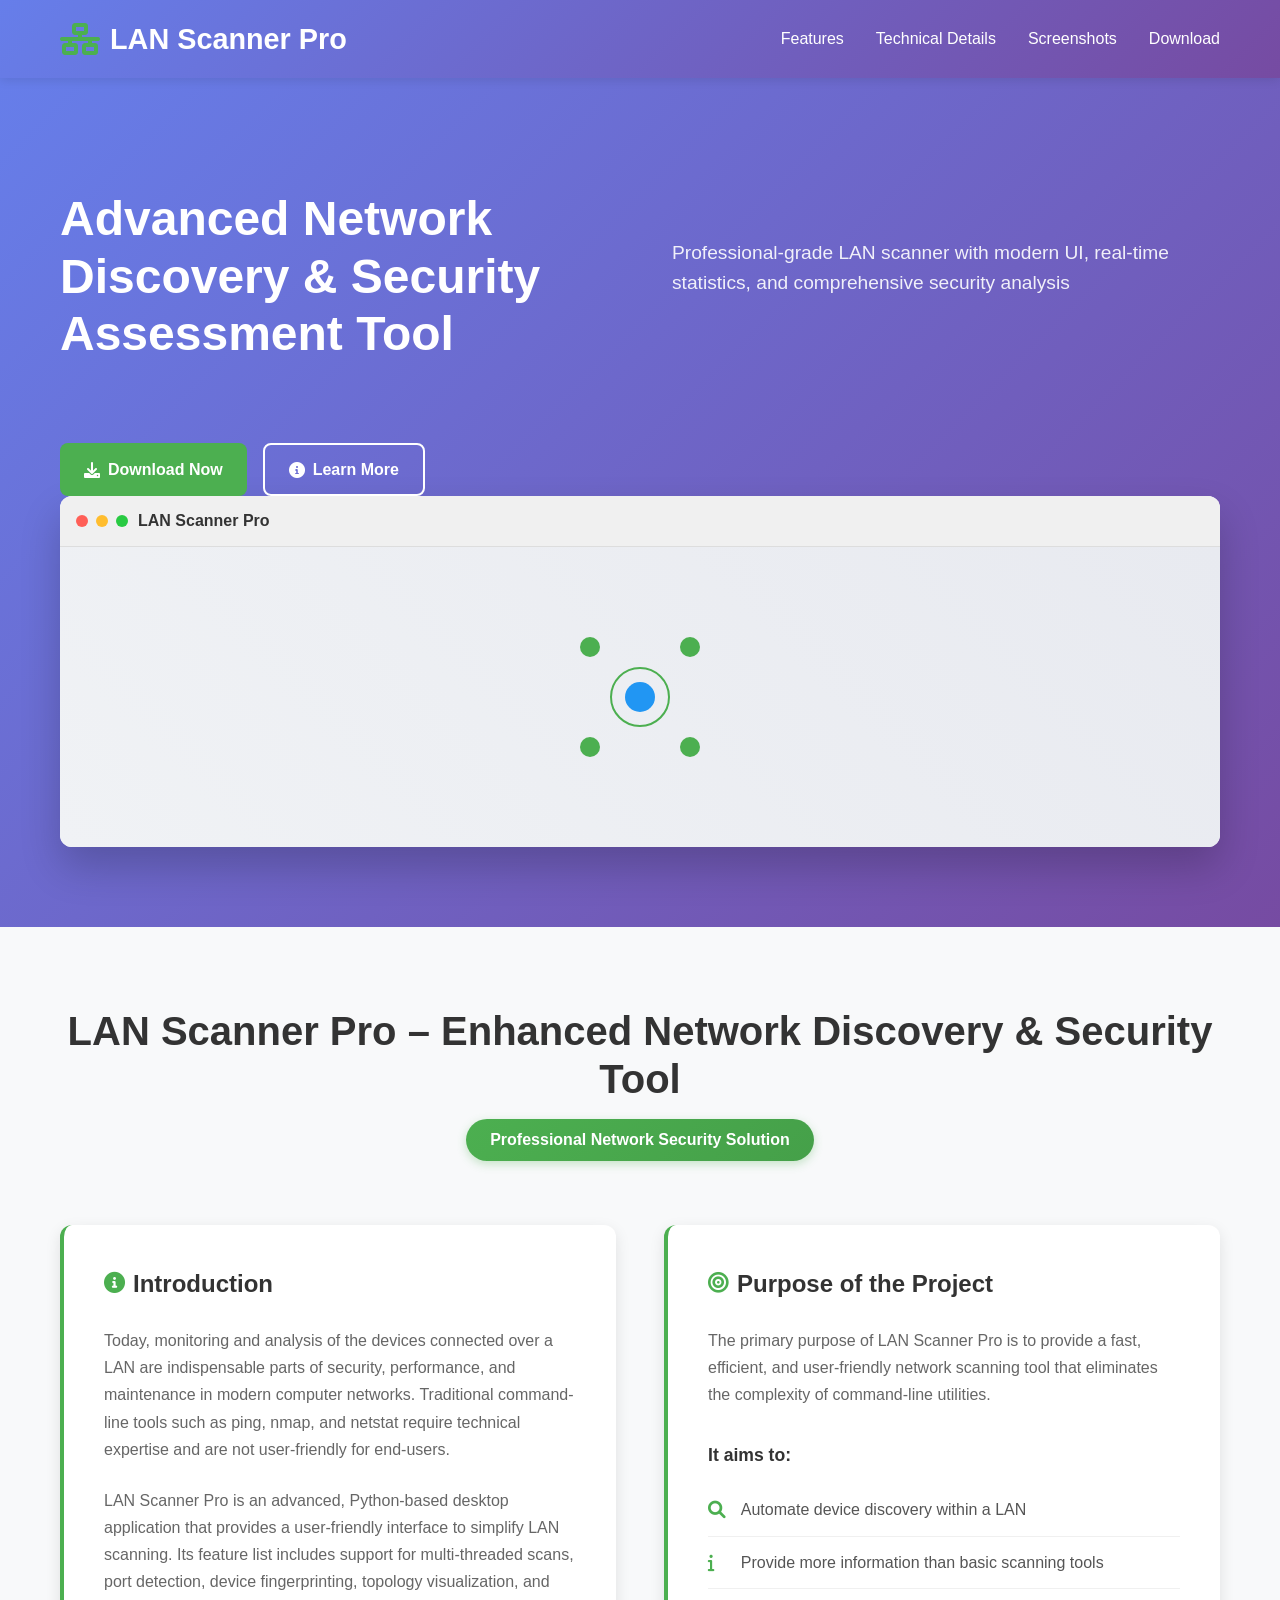
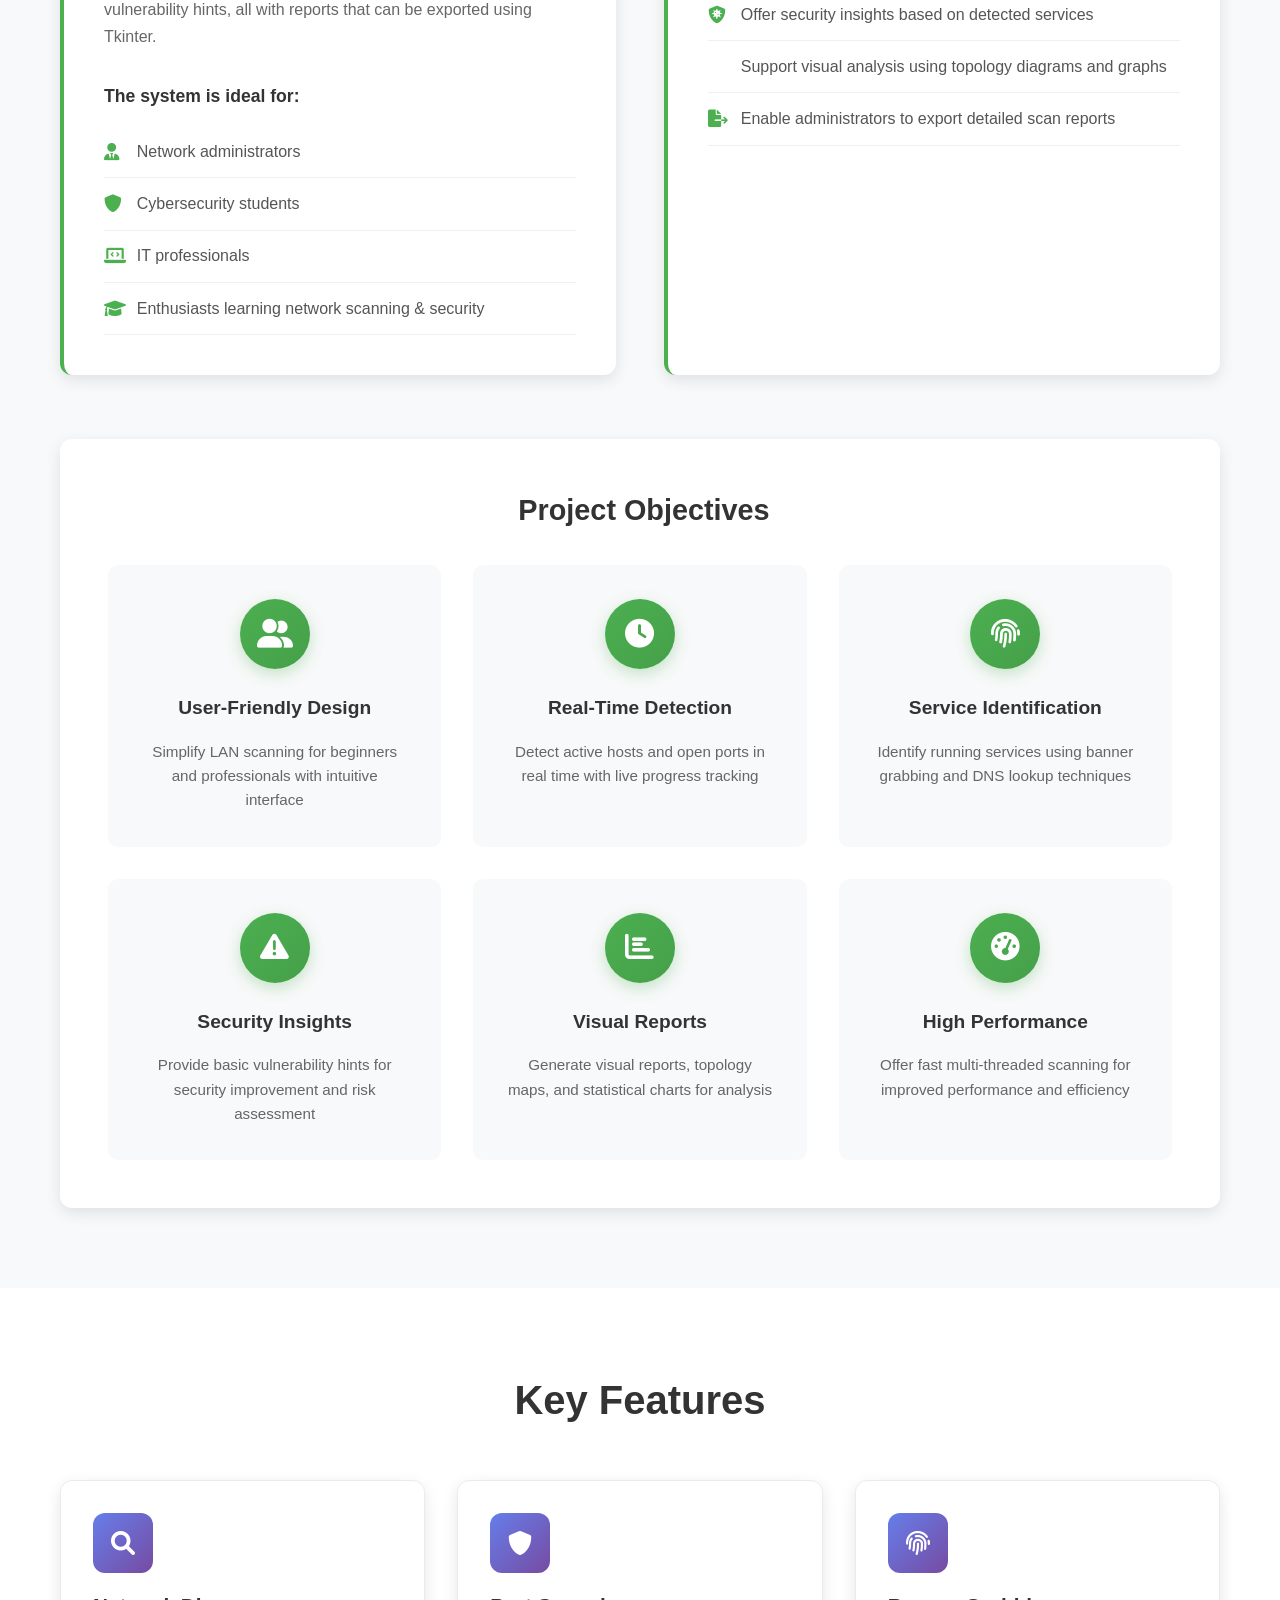
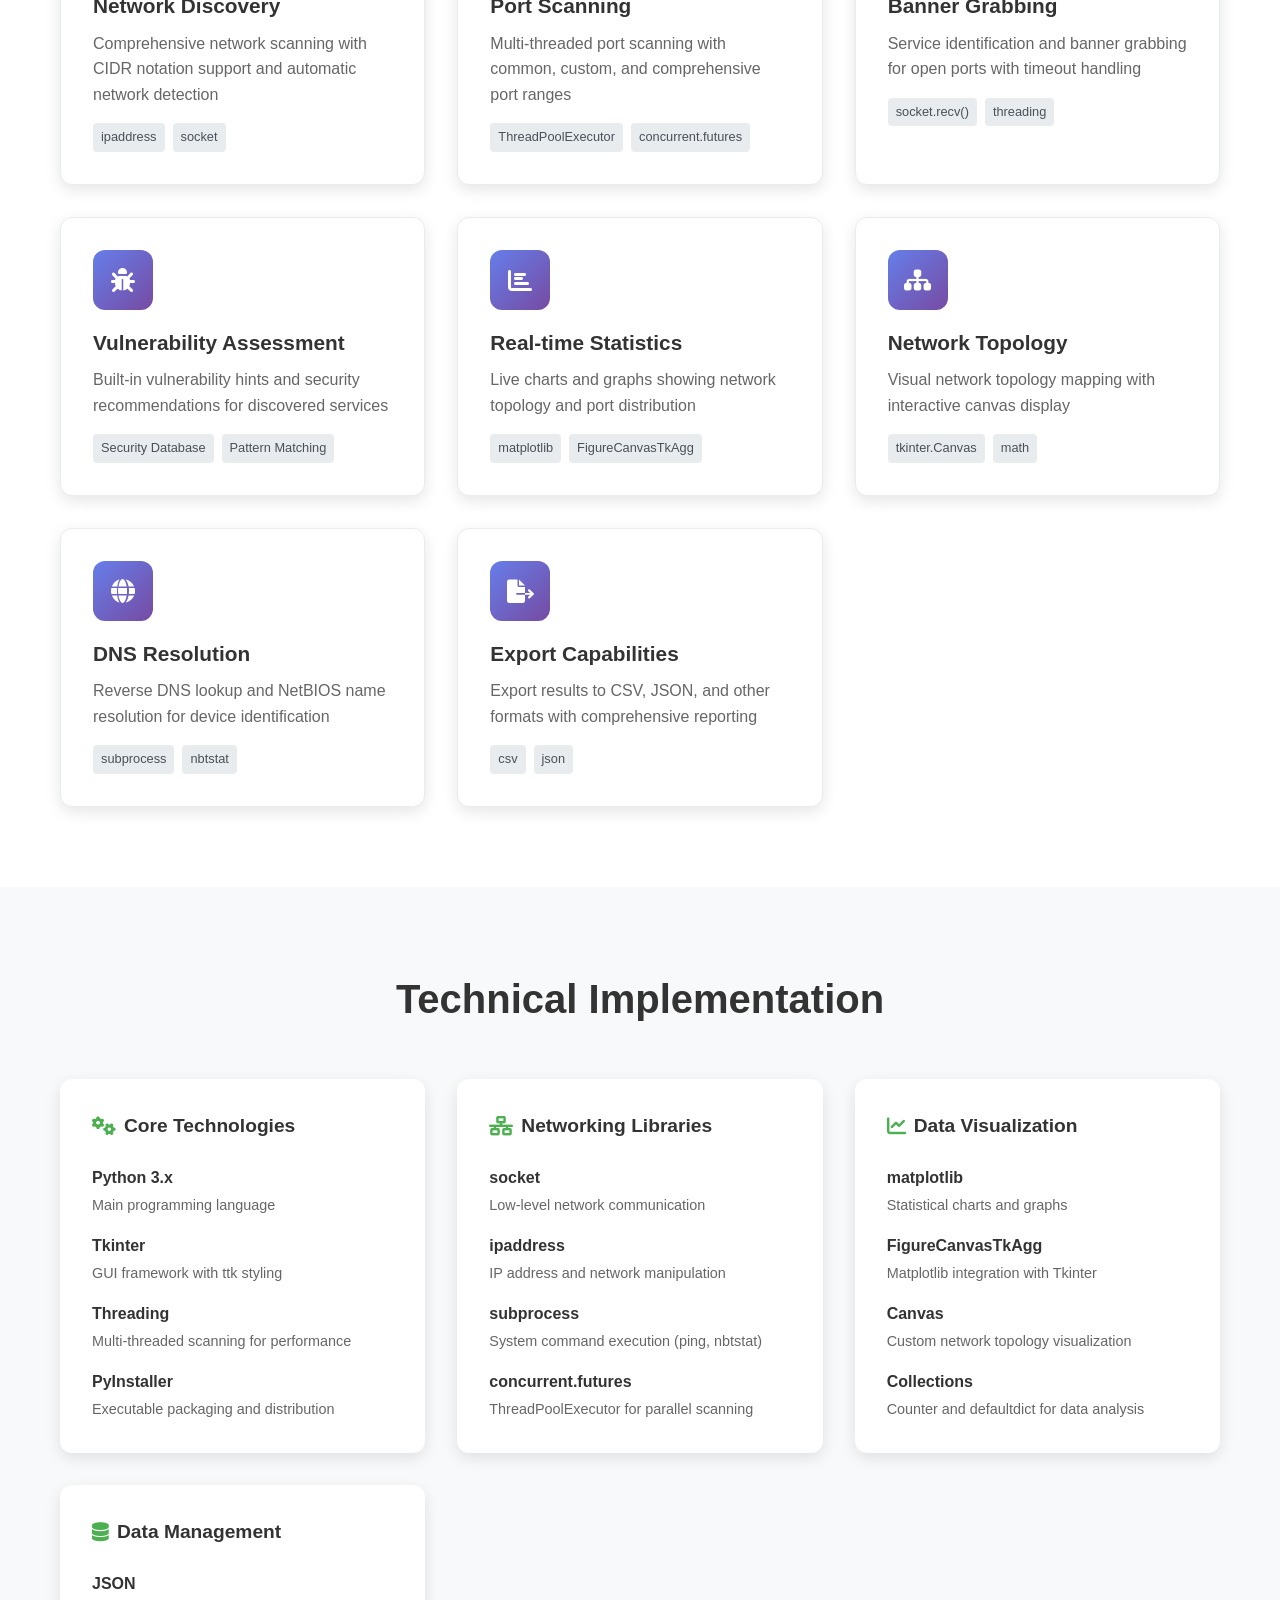
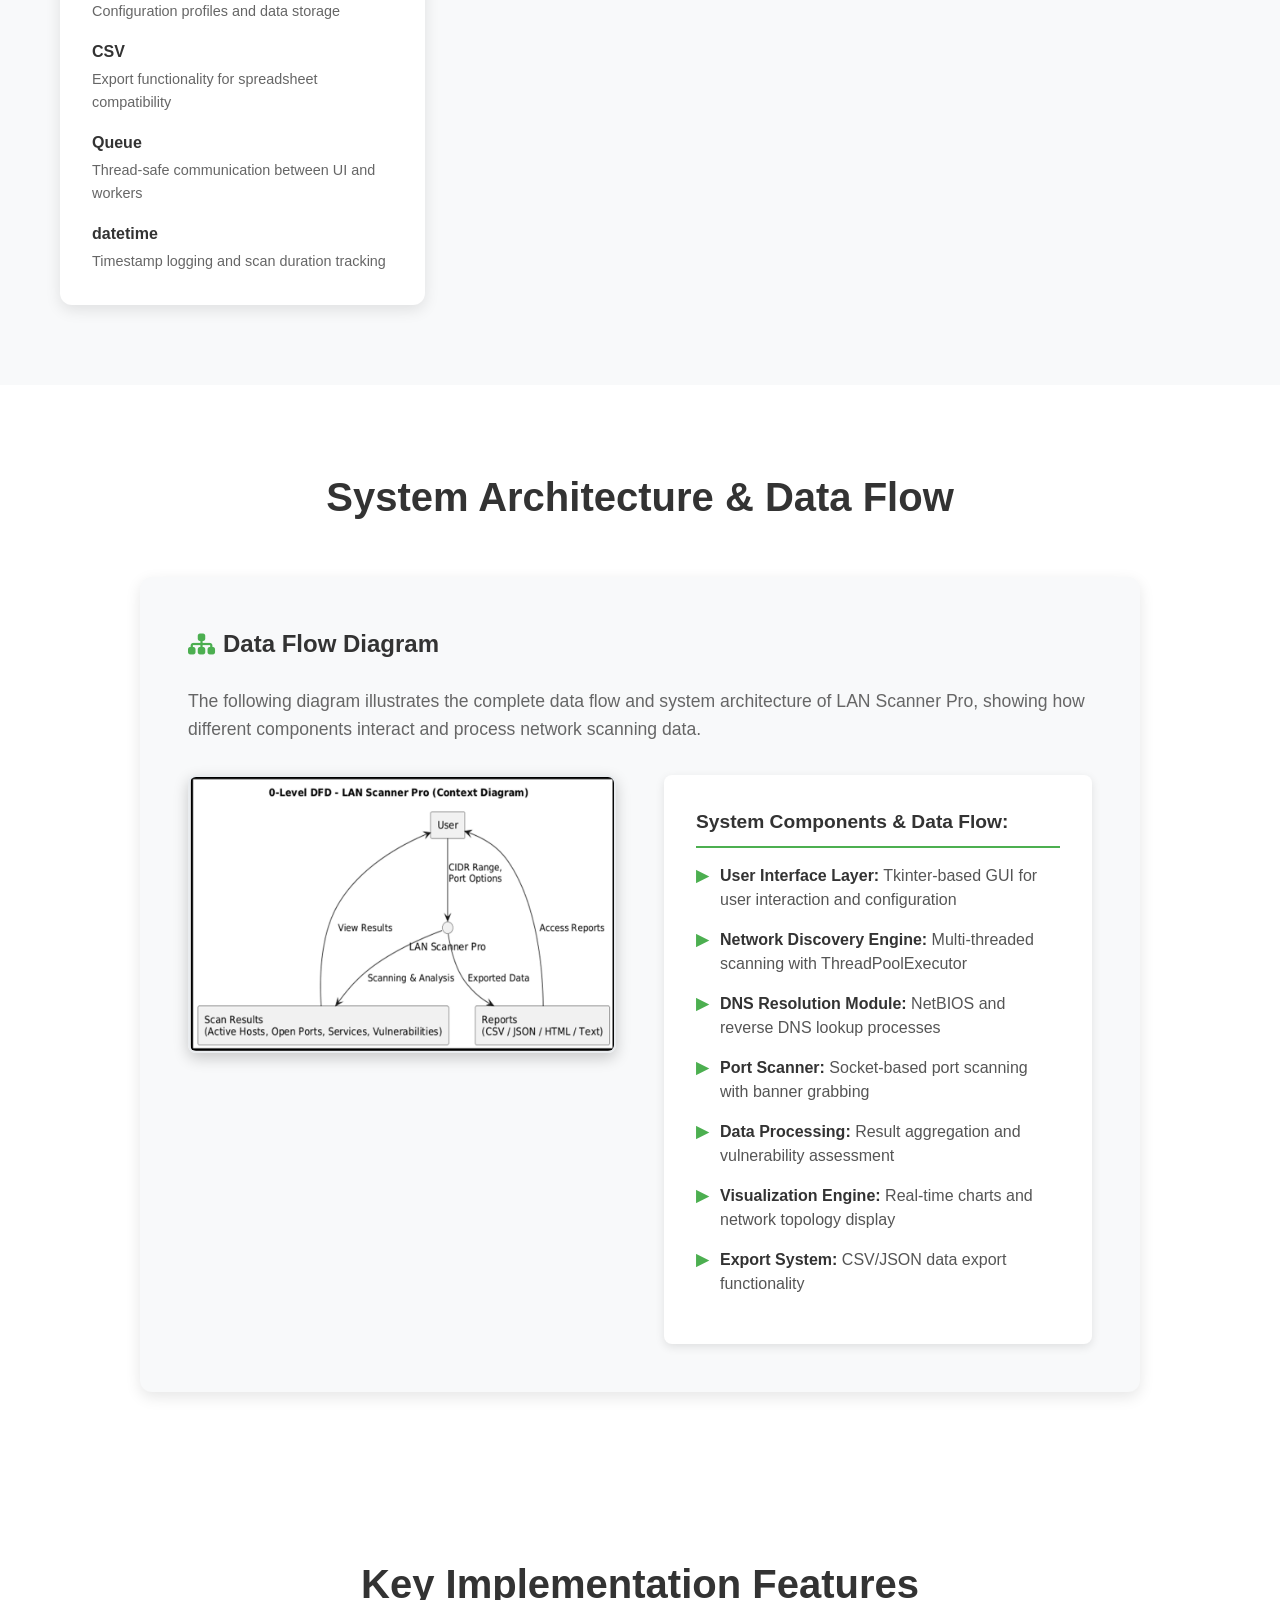
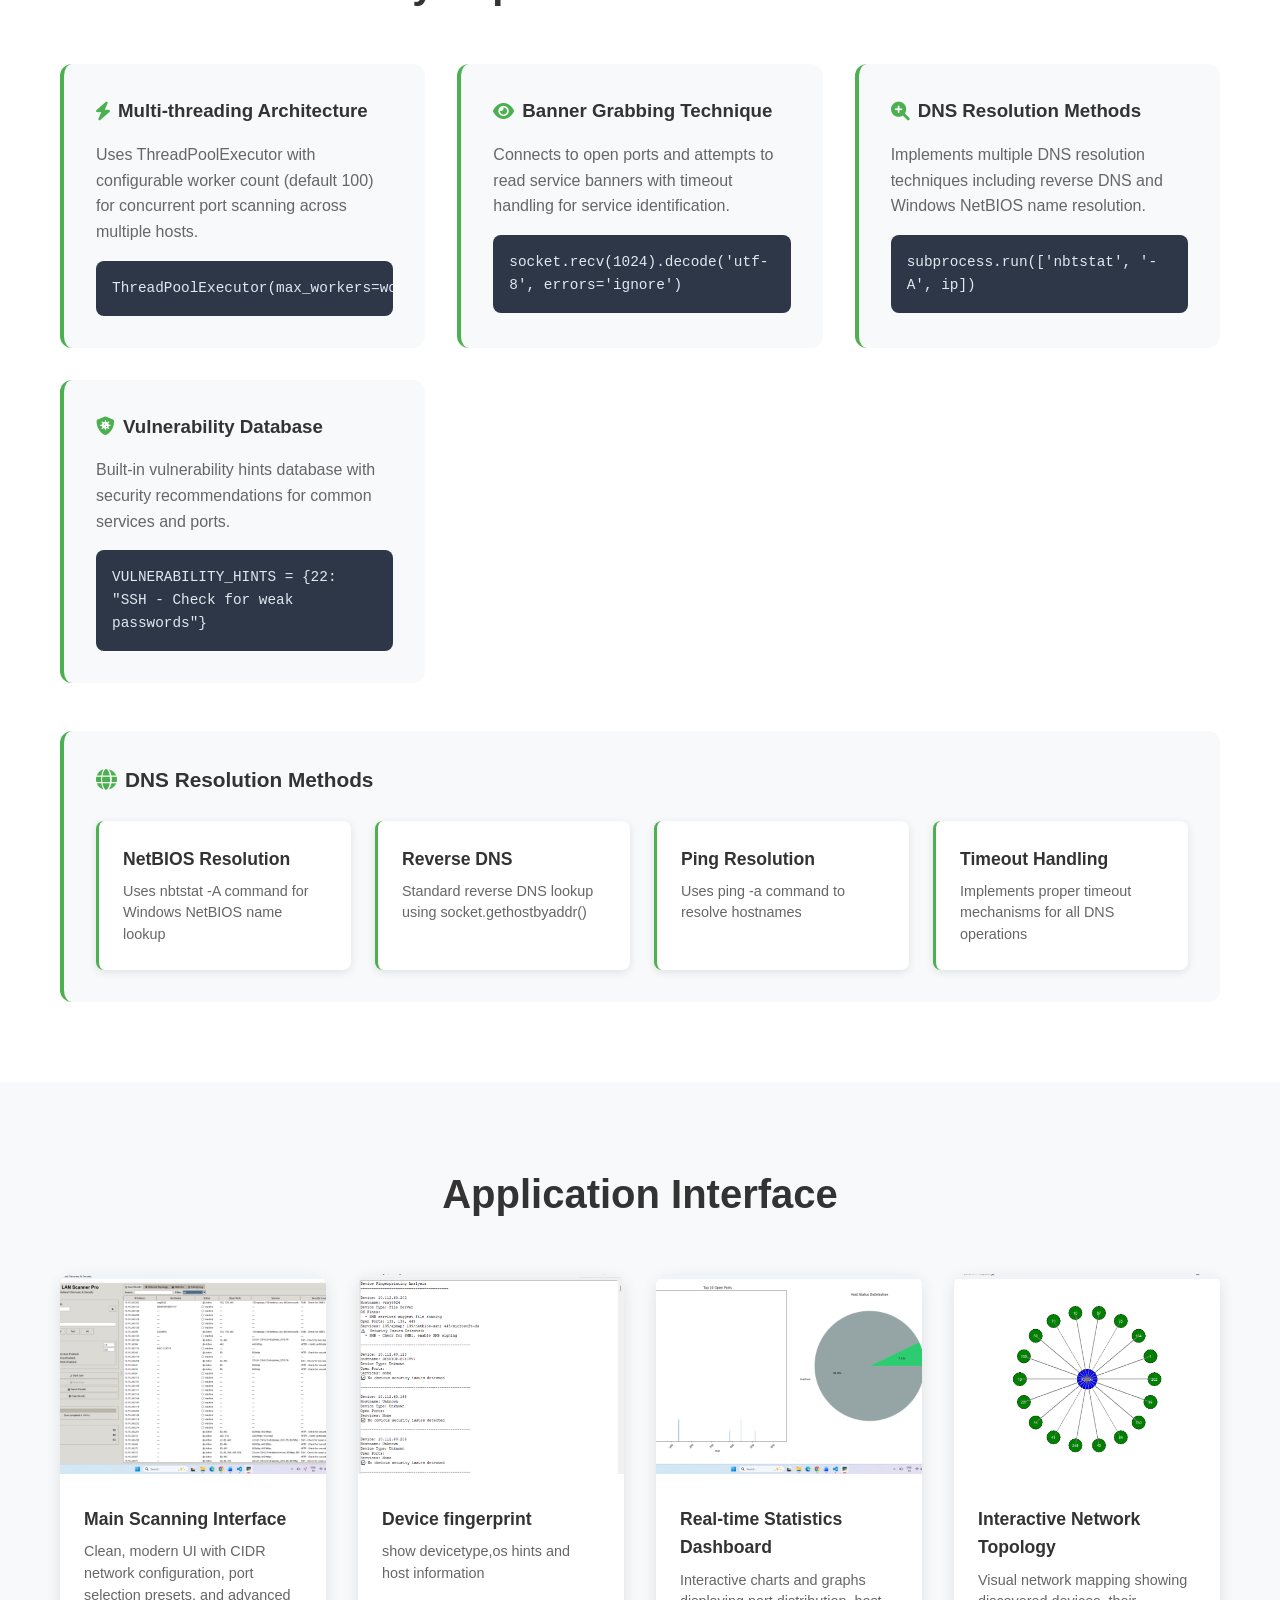
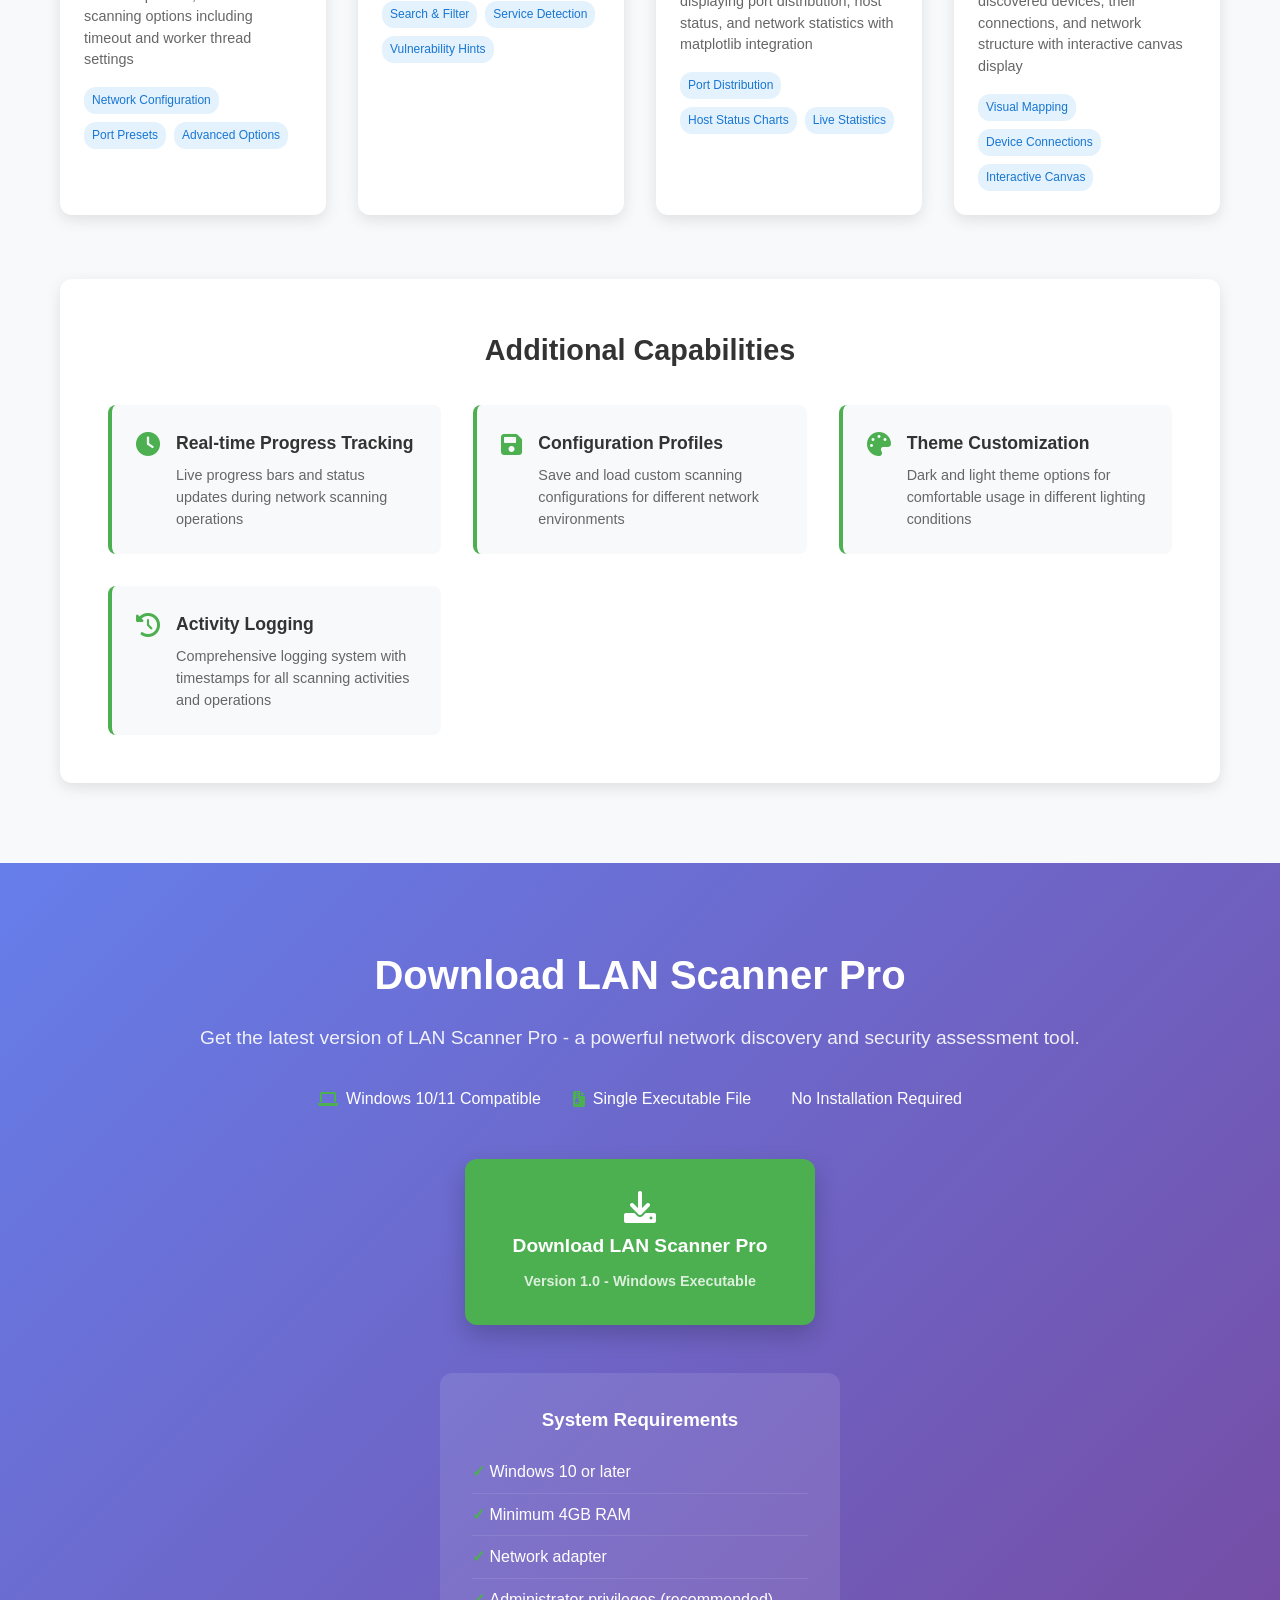
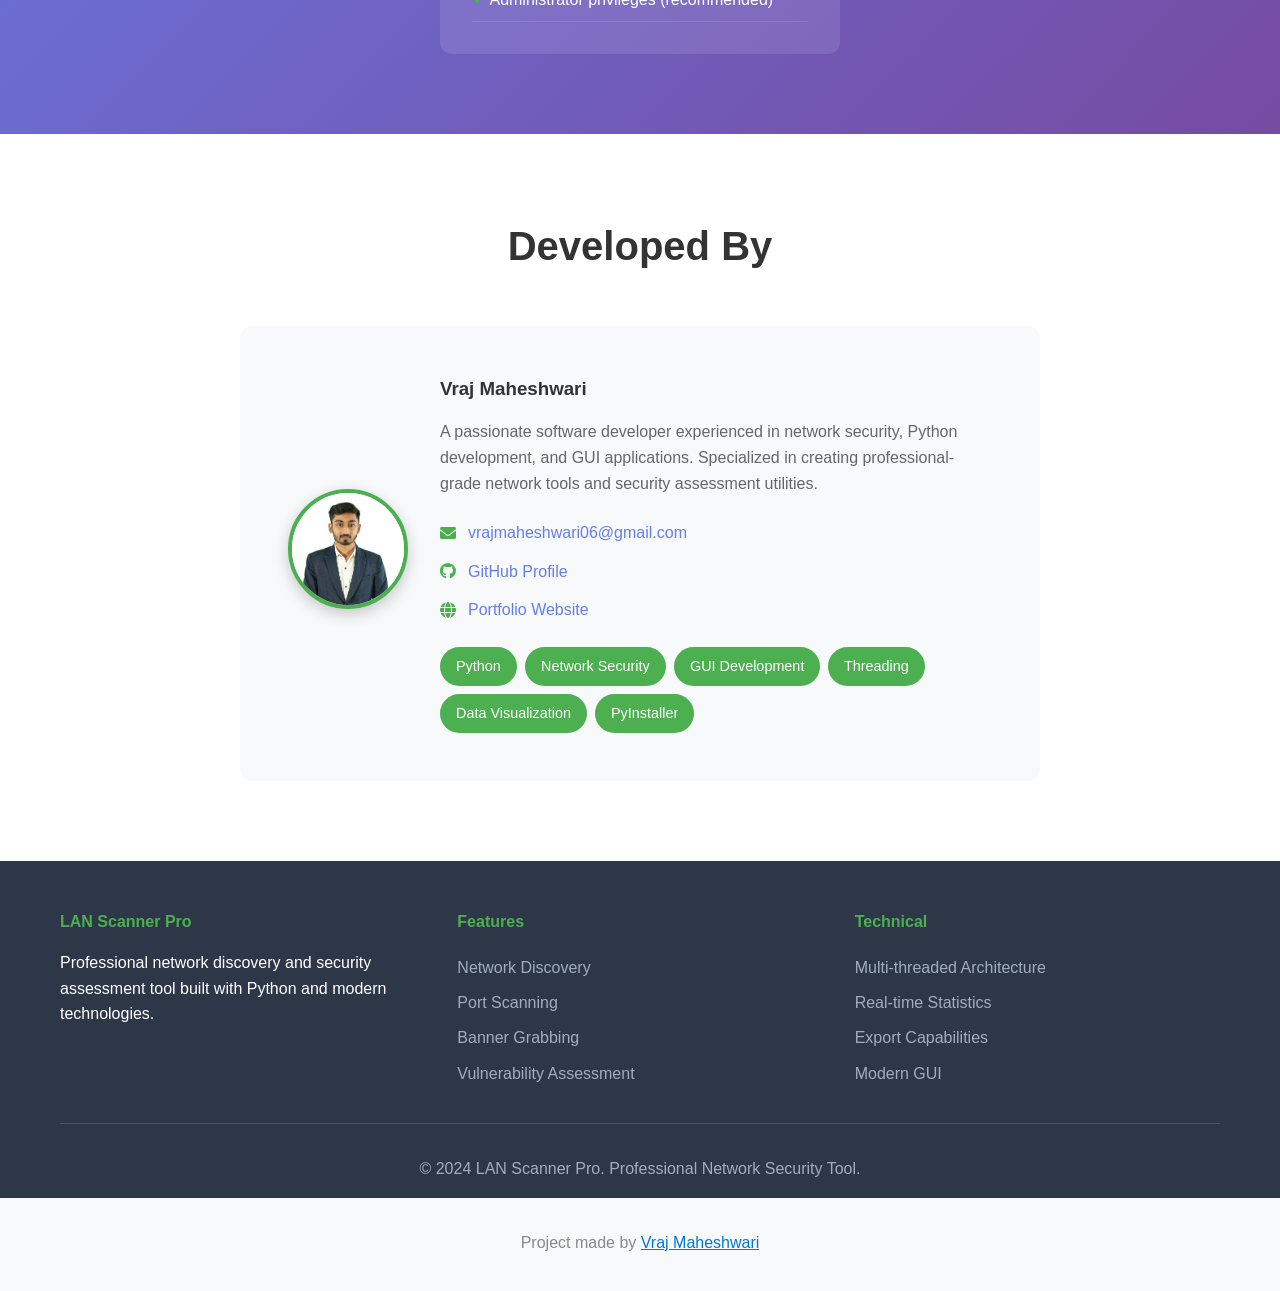
<file: index.html>
<!DOCTYPE html>
<html lang="en">
<head>
    <meta charset="UTF-8">
    <meta name="viewport" content="width=device-width, initial-scale=1.0">
    <title>LAN Scanner Pro - Network Discovery & Security Tool</title>
    <meta name="description" content="Professional network discovery and security assessment tool with multi-threaded scanning, banner grabbing, and real-time visualization.">
    <meta name="keywords" content="network scanner, port scanner, security tool, LAN discovery, network security, Python, tkinter">
        <meta name="robots" content="index, follow">
        <meta name="author" content="Vraj Maheshwari">
        <meta name="copyright" content="Vraj Maheshwari">
        <meta name="designer" content="Vraj Maheshwari">
        <link rel="canonical" href="https://vraj-maheshwari.github.io/Advanced_Lanscanner/">
        <meta name="creator" content="Vraj Maheshwari">
        <!-- Project Attribution -->
        <meta name="project:creator" content="Vraj Maheshwari">
        <meta name="project:creator:url" content="https://vraj.great-site.net/">
        <!-- Open Graph Meta Tags -->
        <meta property="og:title" content="LAN Scanner Pro - Network Discovery & Security Tool">
        <meta property="og:description" content="Professional network discovery and security assessment tool with multi-threaded scanning, banner grabbing, and real-time visualization.">
        <meta property="og:type" content="website">
        <meta property="og:url" content="https://vraj-maheshwari.github.io/Advanced_Lanscanner/">
        <meta property="og:image" content="https://vraj-maheshwari.github.io/Advanced_Lanscanner/og-image.png">
        <!-- Twitter Card Meta Tags -->
        <meta name="twitter:card" content="summary_large_image">
        <meta name="twitter:title" content="LAN Scanner Pro - Network Discovery & Security Tool">
        <meta name="twitter:description" content="Professional network discovery and security assessment tool with multi-threaded scanning, banner grabbing, and real-time visualization.">
        <meta name="twitter:image" content="https://vraj-maheshwari.github.io/Advanced_Lanscanner/og-image.png">
        <!-- Structured Data (JSON-LD) -->
        <script type="application/ld+json">
        {
            "@context": "https://schema.org",
            "@type": "SoftwareApplication",
            "name": "LAN Scanner Pro",
            "operatingSystem": "Windows",
            "applicationCategory": "SecurityApplication",
            "description": "Professional network discovery and security assessment tool with multi-threaded scanning, banner grabbing, and real-time visualization.",
            "url": "https://vraj-maheshwari.github.io/Advanced_Lanscanner/",
            "image": "https://vraj-maheshwari.github.io/Advanced_Lanscanner/og-image.png",
            "author": {
                "@type": "Person",
                "name": "Vraj Maheshwari",
                "url": "https://vraj.great-site.net/"
            }
        }
        </script>
    <link rel="stylesheet" href="style.css">
    <link href="https://cdnjs.cloudflare.com/ajax/libs/font-awesome/6.0.0/css/all.min.css" rel="stylesheet">
    <link rel="icon" type="image/x-icon" href="icon.png">


    <meta name="google-site-verification" content="qqjX-pkSClE5EkDddnLVBtpR7NV6axhPqvYsci2EZiw" />
</head>
<body>
    <!-- Header -->
    <header class="header">
        <div class="container">
            <div class="header-content">
                <div class="logo">
                    <i class="fas fa-network-wired"></i>
                    <h1>LAN Scanner Pro</h1>
                </div>
                <nav class="nav">
                    <a href="#features">Features</a>
                    <a href="#technical">Technical Details</a>
                    <a href="#screenshots">Screenshots</a>
                    <a href="#download">Download</a>
                </nav>
            </div>
        </div>
    </header>

    <!-- Hero Section -->
    <section class="hero">
        <div class="container">
            <div class="hero-content">
                <h2>Advanced Network Discovery & Security Assessment Tool</h2>
                <p>Professional-grade LAN scanner with modern UI, real-time statistics, and comprehensive security analysis</p>
                <div class="hero-buttons">
                    <a href="#download" class="btn btn-primary">
                        <i class="fas fa-download"></i> Download Now
                    </a>
                    <a href="#features" class="btn btn-secondary">
                        <i class="fas fa-info-circle"></i> Learn More
                    </a>
                </div>
            </div>
            <div class="hero-image">
                <div class="app-preview">
                    <div class="window-bar">
                        <div class="window-controls">
                            <span class="control close"></span>
                            <span class="control minimize"></span>
                            <span class="control maximize"></span>
                        </div>
                        <span class="window-title">LAN Scanner Pro</span>
                    </div>
                    <div class="app-content">
                        <div class="scanning-animation">
                            <div class="network-node central"></div>
                            <div class="network-node node1"></div>
                            <div class="network-node node2"></div>
                            <div class="network-node node3"></div>
                            <div class="network-node node4"></div>
                            <div class="scan-wave"></div>
                        </div>
                    </div>
                </div>
            </div>
        </div>
    </section>

    <!-- Project Overview Section -->
    <section class="project-overview">
        <div class="container">
            <div class="overview-content">
                <div class="project-header">
                    <h2>LAN Scanner Pro – Enhanced Network Discovery & Security Tool</h2>
                    <div class="project-badge">
                        <span class="badge-text">Professional Network Security Solution</span>
                    </div>
                </div>
                
                <div class="overview-grid">
                    <div class="overview-section">
                        <h3><i class="fas fa-info-circle"></i> Introduction</h3>
                        <p>Today, monitoring and analysis of the devices connected over a LAN are indispensable parts of security, performance, and maintenance in modern computer networks. Traditional command-line tools such as ping, nmap, and netstat require technical expertise and are not user-friendly for end-users.</p>
                        
                        <p>LAN Scanner Pro is an advanced, Python-based desktop application that provides a user-friendly interface to simplify LAN scanning. Its feature list includes support for multi-threaded scans, port detection, device fingerprinting, topology visualization, and vulnerability hints, all with reports that can be exported using Tkinter.</p>
                        
                        <div class="target-audience">
                            <h4>The system is ideal for:</h4>
                            <ul class="audience-list">
                                <li><i class="fas fa-user-tie"></i> Network administrators</li>
                                <li><i class="fas fa-shield-alt"></i> Cybersecurity students</li>
                                <li><i class="fas fa-laptop-code"></i> IT professionals</li>
                                <li><i class="fas fa-graduation-cap"></i> Enthusiasts learning network scanning & security</li>
                            </ul>
                        </div>
                    </div>
                    
                    <div class="overview-section">
                        <h3><i class="fas fa-bullseye"></i> Purpose of the Project</h3>
                        <p>The primary purpose of LAN Scanner Pro is to provide a fast, efficient, and user-friendly network scanning tool that eliminates the complexity of command-line utilities.</p>
                        
                        <div class="purpose-goals">
                            <h4>It aims to:</h4>
                            <ul class="goals-list">
                                <li><i class="fas fa-search"></i> Automate device discovery within a LAN</li>
                                <li><i class="fas fa-info"></i> Provide more information than basic scanning tools</li>
                                <li><i class="fas fa-shield-virus"></i> Offer security insights based on detected services</li>
                                <li><i class="fas fa-chart-network"></i> Support visual analysis using topology diagrams and graphs</li>
                                <li><i class="fas fa-file-export"></i> Enable administrators to export detailed scan reports</li>
                            </ul>
                        </div>
                    </div>
                </div>
                
                <div class="objectives-section">
                    <h3><i class="fas fa-target"></i> Project Objectives</h3>
                    <div class="objectives-grid">
                        <div class="objective-card">
                            <div class="objective-icon">
                                <i class="fas fa-user-friends"></i>
                            </div>
                            <h4>User-Friendly Design</h4>
                            <p>Simplify LAN scanning for beginners and professionals with intuitive interface</p>
                        </div>
                        
                        <div class="objective-card">
                            <div class="objective-icon">
                                <i class="fas fa-clock"></i>
                            </div>
                            <h4>Real-Time Detection</h4>
                            <p>Detect active hosts and open ports in real time with live progress tracking</p>
                        </div>
                        
                        <div class="objective-card">
                            <div class="objective-icon">
                                <i class="fas fa-fingerprint"></i>
                            </div>
                            <h4>Service Identification</h4>
                            <p>Identify running services using banner grabbing and DNS lookup techniques</p>
                        </div>
                        
                        <div class="objective-card">
                            <div class="objective-icon">
                                <i class="fas fa-exclamation-triangle"></i>
                            </div>
                            <h4>Security Insights</h4>
                            <p>Provide basic vulnerability hints for security improvement and risk assessment</p>
                        </div>
                        
                        <div class="objective-card">
                            <div class="objective-icon">
                                <i class="fas fa-chart-bar"></i>
                            </div>
                            <h4>Visual Reports</h4>
                            <p>Generate visual reports, topology maps, and statistical charts for analysis</p>
                        </div>
                        
                        <div class="objective-card">
                            <div class="objective-icon">
                                <i class="fas fa-tachometer-alt"></i>
                            </div>
                            <h4>High Performance</h4>
                            <p>Offer fast multi-threaded scanning for improved performance and efficiency</p>
                        </div>
                    </div>
                </div>
            </div>
        </div>
    </section>

    <!-- Features Section -->
    <section id="features" class="features">
        <div class="container">
            <h2>Key Features</h2>
            <div class="features-grid">
                <div class="feature-card">
                    <div class="feature-icon">
                        <i class="fas fa-search"></i>
                    </div>
                    <h3>Network Discovery</h3>
                    <p>Comprehensive network scanning with CIDR notation support and automatic network detection</p>
                    <div class="tech-details">
                        <span class="tech-tag">ipaddress</span>
                        <span class="tech-tag">socket</span>
                    </div>
                </div>

                <div class="feature-card">
                    <div class="feature-icon">
                        <i class="fas fa-shield-alt"></i>
                    </div>
                    <h3>Port Scanning</h3>
                    <p>Multi-threaded port scanning with common, custom, and comprehensive port ranges</p>
                    <div class="tech-details">
                        <span class="tech-tag">ThreadPoolExecutor</span>
                        <span class="tech-tag">concurrent.futures</span>
                    </div>
                </div>

                <div class="feature-card">
                    <div class="feature-icon">
                        <i class="fas fa-fingerprint"></i>
                    </div>
                    <h3>Banner Grabbing</h3>
                    <p>Service identification and banner grabbing for open ports with timeout handling</p>
                    <div class="tech-details">
                        <span class="tech-tag">socket.recv()</span>
                        <span class="tech-tag">threading</span>
                    </div>
                </div>

                <div class="feature-card">
                    <div class="feature-icon">
                        <i class="fas fa-bug"></i>
                    </div>
                    <h3>Vulnerability Assessment</h3>
                    <p>Built-in vulnerability hints and security recommendations for discovered services</p>
                    <div class="tech-details">
                        <span class="tech-tag">Security Database</span>
                        <span class="tech-tag">Pattern Matching</span>
                    </div>
                </div>

                <div class="feature-card">
                    <div class="feature-icon">
                        <i class="fas fa-chart-bar"></i>
                    </div>
                    <h3>Real-time Statistics</h3>
                    <p>Live charts and graphs showing network topology and port distribution</p>
                    <div class="tech-details">
                        <span class="tech-tag">matplotlib</span>
                        <span class="tech-tag">FigureCanvasTkAgg</span>
                    </div>
                </div>

                <div class="feature-card">
                    <div class="feature-icon">
                        <i class="fas fa-sitemap"></i>
                    </div>
                    <h3>Network Topology</h3>
                    <p>Visual network topology mapping with interactive canvas display</p>
                    <div class="tech-details">
                        <span class="tech-tag">tkinter.Canvas</span>
                        <span class="tech-tag">math</span>
                    </div>
                </div>

                <div class="feature-card">
                    <div class="feature-icon">
                        <i class="fas fa-globe"></i>
                    </div>
                    <h3>DNS Resolution</h3>
                    <p>Reverse DNS lookup and NetBIOS name resolution for device identification</p>
                    <div class="tech-details">
                        <span class="tech-tag">subprocess</span>
                        <span class="tech-tag">nbtstat</span>
                    </div>
                </div>

                <div class="feature-card">
                    <div class="feature-icon">
                        <i class="fas fa-file-export"></i>
                    </div>
                    <h3>Export Capabilities</h3>
                    <p>Export results to CSV, JSON, and other formats with comprehensive reporting</p>
                    <div class="tech-details">
                        <span class="tech-tag">csv</span>
                        <span class="tech-tag">json</span>
                    </div>
                </div>
            </div>
        </div>
    </section>

    <!-- Technical Details Section -->
    <section id="technical" class="technical">
        <div class="container">
            <h2>Technical Implementation</h2>
            <div class="tech-grid">
                <div class="tech-category">
                    <h3><i class="fas fa-cogs"></i> Core Technologies</h3>
                    <div class="tech-list">
                        <div class="tech-item">
                            <strong>Python 3.x</strong>
                            <span>Main programming language</span>
                        </div>
                        <div class="tech-item">
                            <strong>Tkinter</strong>
                            <span>GUI framework with ttk styling</span>
                        </div>
                        <div class="tech-item">
                            <strong>Threading</strong>
                            <span>Multi-threaded scanning for performance</span>
                        </div>
                        <div class="tech-item">
                            <strong>PyInstaller</strong>
                            <span>Executable packaging and distribution</span>
                        </div>
                    </div>
                </div>

                <div class="tech-category">
                    <h3><i class="fas fa-network-wired"></i> Networking Libraries</h3>
                    <div class="tech-list">
                        <div class="tech-item">
                            <strong>socket</strong>
                            <span>Low-level network communication</span>
                        </div>
                        <div class="tech-item">
                            <strong>ipaddress</strong>
                            <span>IP address and network manipulation</span>
                        </div>
                        <div class="tech-item">
                            <strong>subprocess</strong>
                            <span>System command execution (ping, nbtstat)</span>
                        </div>
                        <div class="tech-item">
                            <strong>concurrent.futures</strong>
                            <span>ThreadPoolExecutor for parallel scanning</span>
                        </div>
                    </div>
                </div>

                <div class="tech-category">
                    <h3><i class="fas fa-chart-line"></i> Data Visualization</h3>
                    <div class="tech-list">
                        <div class="tech-item">
                            <strong>matplotlib</strong>
                            <span>Statistical charts and graphs</span>
                        </div>
                        <div class="tech-item">
                            <strong>FigureCanvasTkAgg</strong>
                            <span>Matplotlib integration with Tkinter</span>
                        </div>
                        <div class="tech-item">
                            <strong>Canvas</strong>
                            <span>Custom network topology visualization</span>
                        </div>
                        <div class="tech-item">
                            <strong>Collections</strong>
                            <span>Counter and defaultdict for data analysis</span>
                        </div>
                    </div>
                </div>

                <div class="tech-category">
                    <h3><i class="fas fa-database"></i> Data Management</h3>
                    <div class="tech-list">
                        <div class="tech-item">
                            <strong>JSON</strong>
                            <span>Configuration profiles and data storage</span>
                        </div>
                        <div class="tech-item">
                            <strong>CSV</strong>
                            <span>Export functionality for spreadsheet compatibility</span>
                        </div>
                        <div class="tech-item">
                            <strong>Queue</strong>
                            <span>Thread-safe communication between UI and workers</span>
                        </div>
                        <div class="tech-item">
                            <strong>datetime</strong>
                            <span>Timestamp logging and scan duration tracking</span>
                        </div>
                    </div>
                </div>
            </div>
        </div>
    </section>

    <!-- System Architecture Section -->
    <section class="architecture">
        <div class="container">
            <h2>System Architecture & Data Flow</h2>
            <div class="architecture-content">
                <div class="dfd-section">
                    <h3><i class="fas fa-sitemap"></i> Data Flow Diagram</h3>
                    <p>The following diagram illustrates the complete data flow and system architecture of LAN Scanner Pro, showing how different components interact and process network scanning data.</p>
                    <div class="dfd-container">
                        <img src="image.png" alt="LAN Scanner Pro Data Flow Diagram" class="dfd-image">
                        <div class="dfd-description">
                            <h4>System Components & Data Flow:</h4>
                            <ul>
                                <li><strong>User Interface Layer:</strong> Tkinter-based GUI for user interaction and configuration</li>
                                <li><strong>Network Discovery Engine:</strong> Multi-threaded scanning with ThreadPoolExecutor</li>
                                <li><strong>DNS Resolution Module:</strong> NetBIOS and reverse DNS lookup processes</li>
                                <li><strong>Port Scanner:</strong> Socket-based port scanning with banner grabbing</li>
                                <li><strong>Data Processing:</strong> Result aggregation and vulnerability assessment</li>
                                <li><strong>Visualization Engine:</strong> Real-time charts and network topology display</li>
                                <li><strong>Export System:</strong> CSV/JSON data export functionality</li>
                            </ul>
                        </div>
                    </div>
                </div>
            </div>
        </div>
    </section>

    <!-- Implementation Details -->
    <section class="implementation">
        <div class="container">
            <h2>Key Implementation Features</h2>
            <div class="implementation-grid">
                <div class="impl-card">
                    <h3><i class="fas fa-bolt"></i> Multi-threading Architecture</h3>
                    <p>Uses ThreadPoolExecutor with configurable worker count (default 100) for concurrent port scanning across multiple hosts.</p>
                    <div class="code-snippet">
                        <code>ThreadPoolExecutor(max_workers=workers)</code>
                    </div>
                </div>

                <div class="impl-card">
                    <h3><i class="fas fa-eye"></i> Banner Grabbing Technique</h3>
                    <p>Connects to open ports and attempts to read service banners with timeout handling for service identification.</p>
                    <div class="code-snippet">
                        <code>socket.recv(1024).decode('utf-8', errors='ignore')</code>
                    </div>
                </div>

                <div class="impl-card">
                    <h3><i class="fas fa-search-plus"></i> DNS Resolution Methods</h3>
                    <p>Implements multiple DNS resolution techniques including reverse DNS and Windows NetBIOS name resolution.</p>
                    <div class="code-snippet">
                        <code>subprocess.run(['nbtstat', '-A', ip])</code>
                    </div>
                </div>

                <div class="impl-card">
                    <h3><i class="fas fa-shield-virus"></i> Vulnerability Database</h3>
                    <p>Built-in vulnerability hints database with security recommendations for common services and ports.</p>
                    <div class="code-snippet">
                        <code>VULNERABILITY_HINTS = {22: "SSH - Check for weak passwords"}</code>
                    </div>
                </div>
            </div>
        </div>
    </section>

    <!-- Screenshots Section -->
    <section id="screenshots" class="screenshots">
        <div class="container">
            <h2>Application Interface</h2>
            <div class="screenshot-grid">
                <div class="screenshot-item">
                    <img src="Screenshot 2025-11-19 230451.png" alt="Main Scanning Interface" class="screenshot-image">
                    <div class="screenshot-info">
                        <h4>Main Scanning Interface</h4>
                        <p>Clean, modern UI with CIDR network configuration, port selection presets, and advanced scanning options including timeout and worker thread settings</p>
                        <div class="screenshot-features">
                            <span class="feature-tag">Network Configuration</span>
                            <span class="feature-tag">Port Presets</span>
                            <span class="feature-tag">Advanced Options</span>
                        </div>
                    </div>
                </div>
                <div class="screenshot-item">
                    <img src="Screenshot 2025-11-19 230559.png" alt="Scan Results Table" class="screenshot-image">
                    <div class="screenshot-info">
                        <h4>Device fingerprint</h4>
                        <p>show devicetype,os hints and host information</p>
                        <div class="screenshot-features">
                            <span class="feature-tag">Search & Filter</span>
                            <span class="feature-tag">Service Detection</span>
                            <span class="feature-tag">Vulnerability Hints</span>
                        </div>
                    </div>
                </div>
                <div class="screenshot-item">
                    <img src="Screenshot 2025-11-19 230655.png" alt="Statistics Dashboard" class="screenshot-image">
                    <div class="screenshot-info">
                        <h4>Real-time Statistics Dashboard</h4>
                        <p>Interactive charts and graphs displaying port distribution, host status, and network statistics with matplotlib integration</p>
                        <div class="screenshot-features">
                            <span class="feature-tag">Port Distribution</span>
                            <span class="feature-tag">Host Status Charts</span>
                            <span class="feature-tag">Live Statistics</span>
                        </div>
                    </div>
                </div>
                <div class="screenshot-item">
                    <img src="Screenshot 2025-11-19 230717.png" alt="Network Topology" class="screenshot-image">
                    <div class="screenshot-info">
                        <h4>Interactive Network Topology</h4>
                        <p>Visual network mapping showing discovered devices, their connections, and network structure with interactive canvas display</p>
                        <div class="screenshot-features">
                            <span class="feature-tag">Visual Mapping</span>
                            <span class="feature-tag">Device Connections</span>
                            <span class="feature-tag">Interactive Canvas</span>
                        </div>
                    </div>
                </div>
            </div>
            
            <!-- Additional Features Section -->
            <div class="additional-features">
                <h3>Additional Capabilities</h3>
                <div class="features-list">
                    <div class="feature-highlight">
                        <i class="fas fa-clock"></i>
                        <div>
                            <h4>Real-time Progress Tracking</h4>
                            <p>Live progress bars and status updates during network scanning operations</p>
                        </div>
                    </div>
                    <div class="feature-highlight">
                        <i class="fas fa-save"></i>
                        <div>
                            <h4>Configuration Profiles</h4>
                            <p>Save and load custom scanning configurations for different network environments</p>
                        </div>
                    </div>
                    <div class="feature-highlight">
                        <i class="fas fa-palette"></i>
                        <div>
                            <h4>Theme Customization</h4>
                            <p>Dark and light theme options for comfortable usage in different lighting conditions</p>
                        </div>
                    </div>
                    <div class="feature-highlight">
                        <i class="fas fa-history"></i>
                        <div>
                            <h4>Activity Logging</h4>
                            <p>Comprehensive logging system with timestamps for all scanning activities and operations</p>
                        </div>
                    </div>
                </div>
            </div>
        </div>
    </section>

    <!-- Download Section -->
    <section id="download" class="download">
        <div class="container">
            <div class="download-content">
                <h2>Download LAN Scanner Pro</h2>
                <p>Get the latest version of LAN Scanner Pro - a powerful network discovery and security assessment tool.</p>
                
                <div class="download-info">
                    <div class="info-item">
                        <i class="fas fa-laptop"></i>
                        <span>Windows 10/11 Compatible</span>
                    </div>
                    <div class="info-item">
                        <i class="fas fa-file-archive"></i>
                        <span>Single Executable File</span>
                    </div>
                    <div class="info-item">
                        <i class="fas fa-shield-check"></i>
                        <span>No Installation Required</span>
                    </div>
                </div>

                <div class="download-button-container">
                    <a href="LAN_Scanner_Pro.exe" class="download-btn" download>
                        <i class="fas fa-download"></i>
                        <span>Download LAN Scanner Pro</span>
                        <small>Version 1.0 - Windows Executable</small>
                    </a>
                </div>

                <div class="system-requirements">
                    <h3>System Requirements</h3>
                    <ul>
                        <li>Windows 10 or later</li>
                        <li>Minimum 4GB RAM</li>
                        <li>Network adapter</li>
                        <li>Administrator privileges (recommended)</li>
                    </ul>
                </div>
            </div>
        </div>
    </section>

    <!-- Developer Section -->
    <section class="developer">
        <div class="container">
            <div class="developer-content">
                <h2>Developed By</h2>
                <div class="developer-card">
                    <div class="developer-avatar">
                        <img src="vraj.jpg" alt="Vraj Maheshwari" class="developer-photo">
                    </div>
                    <div class="developer-info">
                        <h3>Vraj Maheshwari</h3>
                        <p>A passionate software developer experienced in network security, Python development, and GUI applications. Specialized in creating professional-grade network tools and security assessment utilities.</p>
                        <div class="developer-contact">
                            <div class="contact-item">
                                <i class="fas fa-envelope"></i>
                                <a href="mailto:vrajmaheshwari06@gmail.com">vrajmaheshwari06@gmail.com</a>
                            </div>
                            <div class="contact-item">
                                <i class="fab fa-github"></i>
                                <a href="https://github.com/vraj-maheshwari" target="_blank">GitHub Profile</a>
                            </div>
                            <div class="contact-item">
                                <i class="fas fa-globe"></i>
                                <a href="https://vraj.great-site.net/" target="_blank">Portfolio Website</a>
                            </div>
                        </div>
                        <div class="developer-skills">
                            <span class="skill">Python</span>
                            <span class="skill">Network Security</span>
                            <span class="skill">GUI Development</span>
                            <span class="skill">Threading</span>
                            <span class="skill">Data Visualization</span>
                            <span class="skill">PyInstaller</span>
                        </div>
                    </div>
                </div>
            </div>
        </div>
    </section>

    <!-- Footer -->
    <footer class="footer">
        <div class="container">
            <div class="footer-content">
                <div class="footer-section">
                    <h4>LAN Scanner Pro</h4>
                    <p>Professional network discovery and security assessment tool built with Python and modern technologies.</p>
                </div>
                <div class="footer-section">
                    <h4>Features</h4>
                    <ul>
                        <li>Network Discovery</li>
                        <li>Port Scanning</li>
                        <li>Banner Grabbing</li>
                        <li>Vulnerability Assessment</li>
                    </ul>
                </div>
                <div class="footer-section">
                    <h4>Technical</h4>
                    <ul>
                        <li>Multi-threaded Architecture</li>
                        <li>Real-time Statistics</li>
                        <li>Export Capabilities</li>
                        <li>Modern GUI</li>
                    </ul>
                </div>
            </div>
            <div class="footer-bottom">
                <p>&copy; 2024 LAN Scanner Pro. Professional Network Security Tool.</p>
            </div>
        </div>
    </footer>

    <script src="script.js"></script>
</body>
        <!-- Footer Attribution -->
        <footer style="text-align:center; margin: 2em 0; font-size: 1em; color: #888;">
            Project made by <a href="https://vraj.great-site.net/" target="_blank" rel="noopener" style="color:#0078d7; text-decoration:underline;">Vraj Maheshwari</a>
        </footer>
</html>
</file>
<file: style.css>
/* Reset and Base Styles */
* {
    margin: 0;
    padding: 0;
    box-sizing: border-box;
}

body {
    font-family: 'Segoe UI', Tahoma, Geneva, Verdana, sans-serif;
    line-height: 1.6;
    color: #333;
    background: #f8f9fa;
}

.container {
    max-width: 1200px;
    margin: 0 auto;
    padding: 0 20px;
}

/* Header */
.header {
    background: linear-gradient(135deg, #667eea 0%, #764ba2 100%);
    color: white;
    padding: 1rem 0;
    position: fixed;
    top: 0;
    width: 100%;
    z-index: 1000;
    box-shadow: 0 2px 10px rgba(0,0,0,0.1);
}

.header-content {
    display: flex;
    justify-content: space-between;
    align-items: center;
}

.logo {
    display: flex;
    align-items: center;
    gap: 10px;
}

.logo i {
    font-size: 2rem;
    color: #4CAF50;
}

.logo h1 {
    font-size: 1.8rem;
    font-weight: 700;
}

.nav {
    display: flex;
    gap: 2rem;
}

.nav a {
    color: white;
    text-decoration: none;
    font-weight: 500;
    transition: color 0.3s ease;
}

.nav a:hover {
    color: #4CAF50;
}

/* Hero Section */
.hero {
    background: linear-gradient(135deg, #667eea 0%, #764ba2 100%);
    color: white;
    padding: 120px 0 80px;
    margin-top: 70px;
}

/* Project Overview Section */
.project-overview {
    padding: 80px 0;
    background: #f8f9fa;
}

.overview-content {
    max-width: 1200px;
    margin: 0 auto;
}

.project-header {
    text-align: center;
    margin-bottom: 4rem;
}

.project-header h2 {
    font-size: 2.5rem;
    color: #333;
    margin-bottom: 1rem;
    line-height: 1.2;
}

.project-badge {
    display: inline-block;
    background: linear-gradient(135deg, #4CAF50, #45a049);
    color: white;
    padding: 0.5rem 1.5rem;
    border-radius: 25px;
    font-weight: 600;
    box-shadow: 0 3px 10px rgba(76, 175, 80, 0.3);
}

.overview-grid {
    display: grid;
    grid-template-columns: 1fr 1fr;
    gap: 3rem;
    margin-bottom: 4rem;
}

.overview-section {
    background: white;
    padding: 2.5rem;
    border-radius: 12px;
    box-shadow: 0 5px 15px rgba(0,0,0,0.1);
    border-left: 4px solid #4CAF50;
}

.overview-section h3 {
    display: flex;
    align-items: center;
    gap: 0.5rem;
    font-size: 1.5rem;
    color: #333;
    margin-bottom: 1.5rem;
}

.overview-section h3 i {
    color: #4CAF50;
    font-size: 1.3rem;
}

.overview-section p {
    color: #666;
    line-height: 1.7;
    margin-bottom: 1.5rem;
    font-size: 1rem;
}

.target-audience,
.purpose-goals {
    margin-top: 2rem;
}

.target-audience h4,
.purpose-goals h4 {
    color: #333;
    margin-bottom: 1rem;
    font-size: 1.1rem;
    font-weight: 600;
}

.audience-list,
.goals-list {
    list-style: none;
    padding: 0;
}

.audience-list li,
.goals-list li {
    display: flex;
    align-items: center;
    gap: 0.8rem;
    padding: 0.8rem 0;
    color: #555;
    border-bottom: 1px solid #f0f0f0;
    transition: all 0.3s ease;
}

.audience-list li:hover,
.goals-list li:hover {
    background: #f8f9fa;
    padding-left: 1rem;
    border-radius: 6px;
}

.audience-list li i,
.goals-list li i {
    color: #4CAF50;
    font-size: 1.1rem;
    width: 20px;
}

.objectives-section {
    background: white;
    padding: 3rem;
    border-radius: 12px;
    box-shadow: 0 5px 15px rgba(0,0,0,0.1);
}

.objectives-section h3 {
    display: flex;
    align-items: center;
    gap: 0.5rem;
    font-size: 1.8rem;
    color: #333;
    margin-bottom: 2rem;
    text-align: center;
    justify-content: center;
}

.objectives-section h3 i {
    color: #4CAF50;
}

.objectives-grid {
    display: grid;
    grid-template-columns: repeat(auto-fit, minmax(300px, 1fr));
    gap: 2rem;
}

.objective-card {
    background: #f8f9fa;
    padding: 2rem;
    border-radius: 10px;
    text-align: center;
    transition: all 0.3s ease;
    border: 2px solid transparent;
}

.objective-card:hover {
    transform: translateY(-5px);
    box-shadow: 0 10px 25px rgba(0,0,0,0.15);
    border-color: #4CAF50;
}

.objective-icon {
    width: 70px;
    height: 70px;
    background: linear-gradient(135deg, #4CAF50, #45a049);
    border-radius: 50%;
    display: flex;
    align-items: center;
    justify-content: center;
    margin: 0 auto 1.5rem;
    box-shadow: 0 5px 15px rgba(76, 175, 80, 0.3);
}

.objective-icon i {
    font-size: 1.8rem;
    color: white;
}

.objective-card h4 {
    color: #333;
    margin-bottom: 1rem;
    font-size: 1.2rem;
    font-weight: 600;
}

.objective-card p {
    color: #666;
    line-height: 1.6;
    font-size: 0.95rem;
}

.hero-content {
    display: grid;
    grid-template-columns: 1fr 1fr;
    gap: 4rem;
    align-items: center;
}

.hero-content h2 {
    font-size: 3rem;
    font-weight: 700;
    margin-bottom: 1rem;
    line-height: 1.2;
}

.hero-content p {
    font-size: 1.2rem;
    margin-bottom: 2rem;
    opacity: 0.9;
}

.hero-buttons {
    display: flex;
    gap: 1rem;
}

.btn {
    display: inline-flex;
    align-items: center;
    gap: 0.5rem;
    padding: 12px 24px;
    border-radius: 8px;
    text-decoration: none;
    font-weight: 600;
    transition: all 0.3s ease;
}

.btn-primary {
    background: #4CAF50;
    color: white;
}

.btn-primary:hover {
    background: #45a049;
    transform: translateY(-2px);
}

.btn-secondary {
    background: transparent;
    color: white;
    border: 2px solid white;
}

.btn-secondary:hover {
    background: white;
    color: #667eea;
}

/* App Preview */
.app-preview {
    background: white;
    border-radius: 12px;
    box-shadow: 0 20px 40px rgba(0,0,0,0.2);
    overflow: hidden;
}

.window-bar {
    background: #f0f0f0;
    padding: 12px 16px;
    display: flex;
    align-items: center;
    gap: 10px;
    border-bottom: 1px solid #ddd;
}

.window-controls {
    display: flex;
    gap: 8px;
}

.control {
    width: 12px;
    height: 12px;
    border-radius: 50%;
}

.control.close { background: #ff5f57; }
.control.minimize { background: #ffbd2e; }
.control.maximize { background: #28ca42; }

.window-title {
    font-weight: 600;
    color: #333;
}

.app-content {
    height: 300px;
    background: linear-gradient(45deg, #f0f2f5, #e8eaf0);
    display: flex;
    align-items: center;
    justify-content: center;
    position: relative;
    overflow: hidden;
}

/* Scanning Animation */
.scanning-animation {
    position: relative;
    width: 200px;
    height: 200px;
}

.network-node {
    position: absolute;
    width: 20px;
    height: 20px;
    background: #4CAF50;
    border-radius: 50%;
    animation: pulse 2s infinite;
}

.network-node.central {
    width: 30px;
    height: 30px;
    background: #2196F3;
    top: 50%;
    left: 50%;
    transform: translate(-50%, -50%);
}

.network-node.node1 {
    top: 20%;
    left: 20%;
    animation-delay: 0.2s;
}

.network-node.node2 {
    top: 20%;
    right: 20%;
    animation-delay: 0.4s;
}

.network-node.node3 {
    bottom: 20%;
    left: 20%;
    animation-delay: 0.6s;
}

.network-node.node4 {
    bottom: 20%;
    right: 20%;
    animation-delay: 0.8s;
}

.scan-wave {
    position: absolute;
    top: 50%;
    left: 50%;
    width: 60px;
    height: 60px;
    border: 2px solid #4CAF50;
    border-radius: 50%;
    transform: translate(-50%, -50%);
    animation: scan-wave 3s infinite;
}

@keyframes pulse {
    0%, 100% { transform: scale(1); opacity: 1; }
    50% { transform: scale(1.2); opacity: 0.7; }
}

@keyframes scan-wave {
    0% { width: 60px; height: 60px; opacity: 1; }
    100% { width: 200px; height: 200px; opacity: 0; }
}

/* Features Section */
.features {
    padding: 80px 0;
    background: white;
}

.features h2 {
    text-align: center;
    font-size: 2.5rem;
    margin-bottom: 3rem;
    color: #333;
}

.features-grid {
    display: grid;
    grid-template-columns: repeat(auto-fit, minmax(350px, 1fr));
    gap: 2rem;
}

.feature-card {
    background: white;
    padding: 2rem;
    border-radius: 12px;
    box-shadow: 0 5px 15px rgba(0,0,0,0.1);
    transition: transform 0.3s ease, box-shadow 0.3s ease;
    border: 1px solid #e9ecef;
}

.feature-card:hover {
    transform: translateY(-5px);
    box-shadow: 0 10px 25px rgba(0,0,0,0.15);
}

.feature-icon {
    width: 60px;
    height: 60px;
    background: linear-gradient(135deg, #667eea, #764ba2);
    border-radius: 12px;
    display: flex;
    align-items: center;
    justify-content: center;
    margin-bottom: 1rem;
}

.feature-icon i {
    font-size: 1.5rem;
    color: white;
}

.feature-card h3 {
    font-size: 1.3rem;
    margin-bottom: 0.5rem;
    color: #333;
}

.feature-card p {
    color: #666;
    margin-bottom: 1rem;
}

.tech-details {
    display: flex;
    flex-wrap: wrap;
    gap: 0.5rem;
}

.tech-tag {
    background: #e9ecef;
    color: #495057;
    padding: 4px 8px;
    border-radius: 4px;
    font-size: 0.8rem;
    font-weight: 500;
}

/* Technical Section */
.technical {
    padding: 80px 0;
    background: #f8f9fa;
}

.technical h2 {
    text-align: center;
    font-size: 2.5rem;
    margin-bottom: 3rem;
    color: #333;
}

.tech-grid {
    display: grid;
    grid-template-columns: repeat(auto-fit, minmax(280px, 1fr));
    gap: 2rem;
}

.tech-category {
    background: white;
    padding: 2rem;
    border-radius: 12px;
    box-shadow: 0 5px 15px rgba(0,0,0,0.1);
}

.tech-category h3 {
    display: flex;
    align-items: center;
    gap: 0.5rem;
    margin-bottom: 1.5rem;
    color: #333;
    font-size: 1.2rem;
}

.tech-category h3 i {
    color: #4CAF50;
}

.tech-list {
    display: flex;
    flex-direction: column;
    gap: 1rem;
}

.tech-item {
    display: flex;
    flex-direction: column;
    gap: 0.2rem;
}

.tech-item strong {
    color: #333;
    font-weight: 600;
}

.tech-item span {
    color: #666;
    font-size: 0.9rem;
}

/* Implementation Section */
.implementation {
    padding: 80px 0;
    background: white;
}

.implementation h2 {
    text-align: center;
    font-size: 2.5rem;
    margin-bottom: 3rem;
    color: #333;
}

.implementation-grid {
    display: grid;
    grid-template-columns: repeat(auto-fit, minmax(300px, 1fr));
    gap: 2rem;
}

.impl-card {
    background: #f8f9fa;
    padding: 2rem;
    border-radius: 12px;
    border-left: 4px solid #4CAF50;
}

.impl-card h3 {
    display: flex;
    align-items: center;
    gap: 0.5rem;
    margin-bottom: 1rem;
    color: #333;
}

.impl-card h3 i {
    color: #4CAF50;
}

.impl-card p {
    color: #666;
    margin-bottom: 1rem;
}

.code-snippet {
    background: #2d3748;
    color: #e2e8f0;
    padding: 1rem;
    border-radius: 8px;
    font-family: 'Courier New', monospace;
    font-size: 0.9rem;
    overflow-x: auto;
}

/* Screenshots Section */
.screenshots {
    padding: 80px 0;
    background: #f8f9fa;
}

.screenshots h2 {
    text-align: center;
    font-size: 2.5rem;
    margin-bottom: 3rem;
    color: #333;
}

.screenshot-grid {
    display: grid;
    grid-template-columns: repeat(auto-fit, minmax(250px, 1fr));
    gap: 2rem;
}

.screenshot-item {
    background: white;
    border-radius: 12px;
    overflow: hidden;
    box-shadow: 0 5px 15px rgba(0,0,0,0.1);
    transition: transform 0.3s ease;
}

.screenshot-item:hover {
    transform: translateY(-5px);
}

.screenshot-placeholder {
    padding: 3rem 2rem;
    text-align: center;
    background: linear-gradient(135deg, #f0f2f5, #e8eaf0);
}

.screenshot-placeholder i {
    font-size: 3rem;
    color: #4CAF50;
    margin-bottom: 1rem;
}

.screenshot-placeholder h4 {
    margin-bottom: 0.5rem;
    color: #333;
}

.screenshot-placeholder p {
    color: #666;
    font-size: 0.9rem;
}

/* Screenshot Images */
.screenshot-image {
    width: 100%;
    height: 200px;
    object-fit: cover;
    border-radius: 8px 8px 0 0;
}

.screenshot-info {
    padding: 1.5rem;
}

.screenshot-info h4 {
    margin-bottom: 0.5rem;
    color: #333;
    font-size: 1.1rem;
}

.screenshot-info p {
    color: #666;
    font-size: 0.9rem;
    margin-bottom: 1rem;
    line-height: 1.5;
}

.screenshot-features {
    display: flex;
    flex-wrap: wrap;
    gap: 0.5rem;
}

.feature-tag {
    background: #e3f2fd;
    color: #1976d2;
    padding: 4px 8px;
    border-radius: 12px;
    font-size: 0.75rem;
    font-weight: 500;
}

/* Additional Features Section */
.additional-features {
    margin-top: 4rem;
    padding: 3rem;
    background: white;
    border-radius: 12px;
    box-shadow: 0 5px 15px rgba(0,0,0,0.1);
}

.additional-features h3 {
    text-align: center;
    margin-bottom: 2rem;
    color: #333;
    font-size: 1.8rem;
}

.features-list {
    display: grid;
    grid-template-columns: repeat(auto-fit, minmax(280px, 1fr));
    gap: 2rem;
}

.feature-highlight {
    display: flex;
    align-items: flex-start;
    gap: 1rem;
    padding: 1.5rem;
    background: #f8f9fa;
    border-radius: 8px;
    border-left: 4px solid #4CAF50;
}

.feature-highlight i {
    font-size: 1.5rem;
    color: #4CAF50;
    margin-top: 0.2rem;
}

.feature-highlight h4 {
    margin-bottom: 0.5rem;
    color: #333;
    font-size: 1.1rem;
}

.feature-highlight p {
    color: #666;
    font-size: 0.9rem;
    line-height: 1.5;
}

/* Download Section */
.download {
    padding: 80px 0;
    background: linear-gradient(135deg, #667eea 0%, #764ba2 100%);
    color: white;
    text-align: center;
}

.download h2 {
    font-size: 2.5rem;
    margin-bottom: 1rem;
}

.download p {
    font-size: 1.2rem;
    margin-bottom: 2rem;
    opacity: 0.9;
}

.download-info {
    display: flex;
    justify-content: center;
    gap: 2rem;
    margin-bottom: 3rem;
    flex-wrap: wrap;
}

.info-item {
    display: flex;
    align-items: center;
    gap: 0.5rem;
    font-weight: 500;
}

.info-item i {
    color: #4CAF50;
}

.download-button-container {
    margin-bottom: 3rem;
}

.download-btn {
    display: inline-flex;
    flex-direction: column;
    align-items: center;
    gap: 0.5rem;
    background: #4CAF50;
    color: white;
    padding: 2rem 3rem;
    border-radius: 12px;
    text-decoration: none;
    font-weight: 600;
    transition: all 0.3s ease;
    box-shadow: 0 10px 25px rgba(0,0,0,0.2);
}

.download-btn:hover {
    background: #45a049;
    transform: translateY(-3px);
    box-shadow: 0 15px 35px rgba(0,0,0,0.3);
}

.download-btn i {
    font-size: 2rem;
}

.download-btn span {
    font-size: 1.2rem;
}

.download-btn small {
    opacity: 0.8;
    font-size: 0.9rem;
}

.system-requirements {
    background: rgba(255,255,255,0.1);
    padding: 2rem;
    border-radius: 12px;
    max-width: 400px;
    margin: 0 auto;
}

.system-requirements h3 {
    margin-bottom: 1rem;
}

.system-requirements ul {
    list-style: none;
    text-align: left;
}

.system-requirements li {
    padding: 0.5rem 0;
    border-bottom: 1px solid rgba(255,255,255,0.1);
}

.system-requirements li:before {
    content: "✓ ";
    color: #4CAF50;
    font-weight: bold;
}

/* Developer Section */
.developer {
    padding: 80px 0;
    background: white;
}

.developer h2 {
    text-align: center;
    font-size: 2.5rem;
    margin-bottom: 3rem;
    color: #333;
}

.developer-card {
    display: flex;
    align-items: center;
    gap: 2rem;
    max-width: 800px;
    margin: 0 auto;
    background: #f8f9fa;
    padding: 3rem;
    border-radius: 12px;
}

.developer-avatar i {
    font-size: 5rem;
    color: #4CAF50;
}

.developer-photo {
    width: 120px;
    height: 120px;
    border-radius: 50%;
    object-fit: cover;
    border: 4px solid #4CAF50;
    box-shadow: 0 5px 15px rgba(0,0,0,0.2);
}

.developer-info h3 {
    margin-bottom: 1rem;
    color: #333;
}

.developer-info p {
    color: #666;
    margin-bottom: 1.5rem;
}

.developer-contact {
    margin-bottom: 1.5rem;
}

.contact-item {
    display: flex;
    align-items: center;
    gap: 0.5rem;
    margin-bottom: 0.8rem;
}

.contact-item i {
    color: #4CAF50;
    width: 20px;
}

.contact-item a {
    color: #667eea;
    text-decoration: none;
    font-weight: 500;
    transition: color 0.3s ease;
}

.contact-item a:hover {
    color: #4CAF50;
    text-decoration: underline;
}

.developer-skills {
    display: flex;
    flex-wrap: wrap;
    gap: 0.5rem;
}

.skill {
    background: #4CAF50;
    color: white;
    padding: 0.5rem 1rem;
    border-radius: 20px;
    font-size: 0.9rem;
    font-weight: 500;
}

/* Footer */
.footer {
    background: #2d3748;
    color: white;
    padding: 3rem 0 1rem;
}

.footer-content {
    display: grid;
    grid-template-columns: repeat(auto-fit, minmax(250px, 1fr));
    gap: 2rem;
    margin-bottom: 2rem;
}

.footer-section h4 {
    margin-bottom: 1rem;
    color: #4CAF50;
}

.footer-section ul {
    list-style: none;
}

.footer-section li {
    padding: 0.3rem 0;
    color: #a0aec0;
}

.footer-bottom {
    text-align: center;
    padding-top: 2rem;
    border-top: 1px solid #4a5568;
    color: #a0aec0;
}

/* Responsive Design */
@media (max-width: 768px) {
    .hero-content {
        grid-template-columns: 1fr;
        text-align: center;
    }
    
    .hero-content h2 {
        font-size: 2rem;
    }
    
    .nav {
        display: none;
    }
    
    .features-grid,
    .tech-grid,
    .implementation-grid {
        grid-template-columns: 1fr;
    }
    
    .download-info {
        flex-direction: column;
        align-items: center;
    }
    
    .developer-card {
        flex-direction: column;
        text-align: center;
    }
    
    /* Project Overview Mobile Responsive */
    .overview-grid {
        grid-template-columns: 1fr;
        gap: 2rem;
    }
    
    .objectives-grid {
        grid-template-columns: 1fr;
    }
    
    .project-header h2 {
        font-size: 2rem;
    }
    
    .overview-section {
        padding: 2rem 1.5rem;
    }
    
    .objectives-section {
        padding: 2rem 1.5rem;
    }
    
    /* DFD Section Mobile Responsive */
    .dfd-container {
        grid-template-columns: 1fr;
        gap: 2rem;
    }
    
    .dfd-section {
        padding: 2rem 1rem;
    }
    
    .architecture-content {
        padding: 0 1rem;
    }
}

/* Smooth Scrolling */
html {
    scroll-behavior: smooth;
}

/* System Architecture Section */
.architecture {
    padding: 80px 0;
    background: white;
}

.architecture h2 {
    text-align: center;
    font-size: 2.5rem;
    margin-bottom: 3rem;
    color: #333;
}

.architecture-content {
    max-width: 1000px;
    margin: 0 auto;
}

.dfd-section {
    background: #f8f9fa;
    padding: 3rem;
    border-radius: 12px;
    box-shadow: 0 5px 15px rgba(0,0,0,0.1);
}

.dfd-section h3 {
    display: flex;
    align-items: center;
    gap: 0.5rem;
    margin-bottom: 1.5rem;
    color: #333;
    font-size: 1.5rem;
}

.dfd-section h3 i {
    color: #4CAF50;
}

.dfd-section > p {
    color: #666;
    font-size: 1.1rem;
    margin-bottom: 2rem;
    line-height: 1.6;
}

.dfd-container {
    display: grid;
    grid-template-columns: 1fr 1fr;
    gap: 3rem;
    align-items: start;
}

.dfd-image {
    width: 100%;
    height: auto;
    border-radius: 8px;
    box-shadow: 0 5px 15px rgba(0,0,0,0.2);
    border: 2px solid #e9ecef;
}

.dfd-description {
    background: white;
    padding: 2rem;
    border-radius: 8px;
    box-shadow: 0 3px 10px rgba(0,0,0,0.1);
}

.dfd-description h4 {
    color: #333;
    margin-bottom: 1rem;
    font-size: 1.2rem;
    border-bottom: 2px solid #4CAF50;
    padding-bottom: 0.5rem;
}

.dfd-description ul {
    list-style: none;
    padding: 0;
}

.dfd-description li {
    margin-bottom: 1rem;
    padding-left: 1.5rem;
    position: relative;
    color: #555;
    line-height: 1.5;
}

.dfd-description li:before {
    content: "▶";
    position: absolute;
    left: 0;
    color: #4CAF50;
    font-weight: bold;
}

.dfd-description strong {
    color: #333;
    font-weight: 600;
}

/* DNS Methods Section */
.dns-methods-container h3 {
    display: flex;
    align-items: center;
    gap: 0.5rem;
    margin-bottom: 1.5rem;
    color: #333;
    font-size: 1.3rem;
}

.dns-methods-container h3 i {
    color: #4CAF50;
}

.dns-methods-grid {
    display: grid;
    grid-template-columns: repeat(auto-fit, minmax(250px, 1fr));
    gap: 1.5rem;
}

.dns-method-item {
    background: white;
    padding: 1.5rem;
    border-radius: 8px;
    box-shadow: 0 2px 8px rgba(0,0,0,0.1);
    border-left: 3px solid #4CAF50;
}

.dns-method-item h4 {
    color: #333;
    margin-bottom: 0.5rem;
    font-size: 1.1rem;
}

.dns-method-item p {
    color: #666;
    font-size: 0.9rem;
    line-height: 1.5;
}

/* Loading Animation */
.loading {
    display: inline-block;
    width: 20px;
    height: 20px;
    border: 3px solid rgba(255,255,255,.3);
    border-radius: 50%;
    border-top-color: #fff;
    animation: spin 1s ease-in-out infinite;
}

@keyframes spin {
    to { transform: rotate(360deg); }
}
</file>
